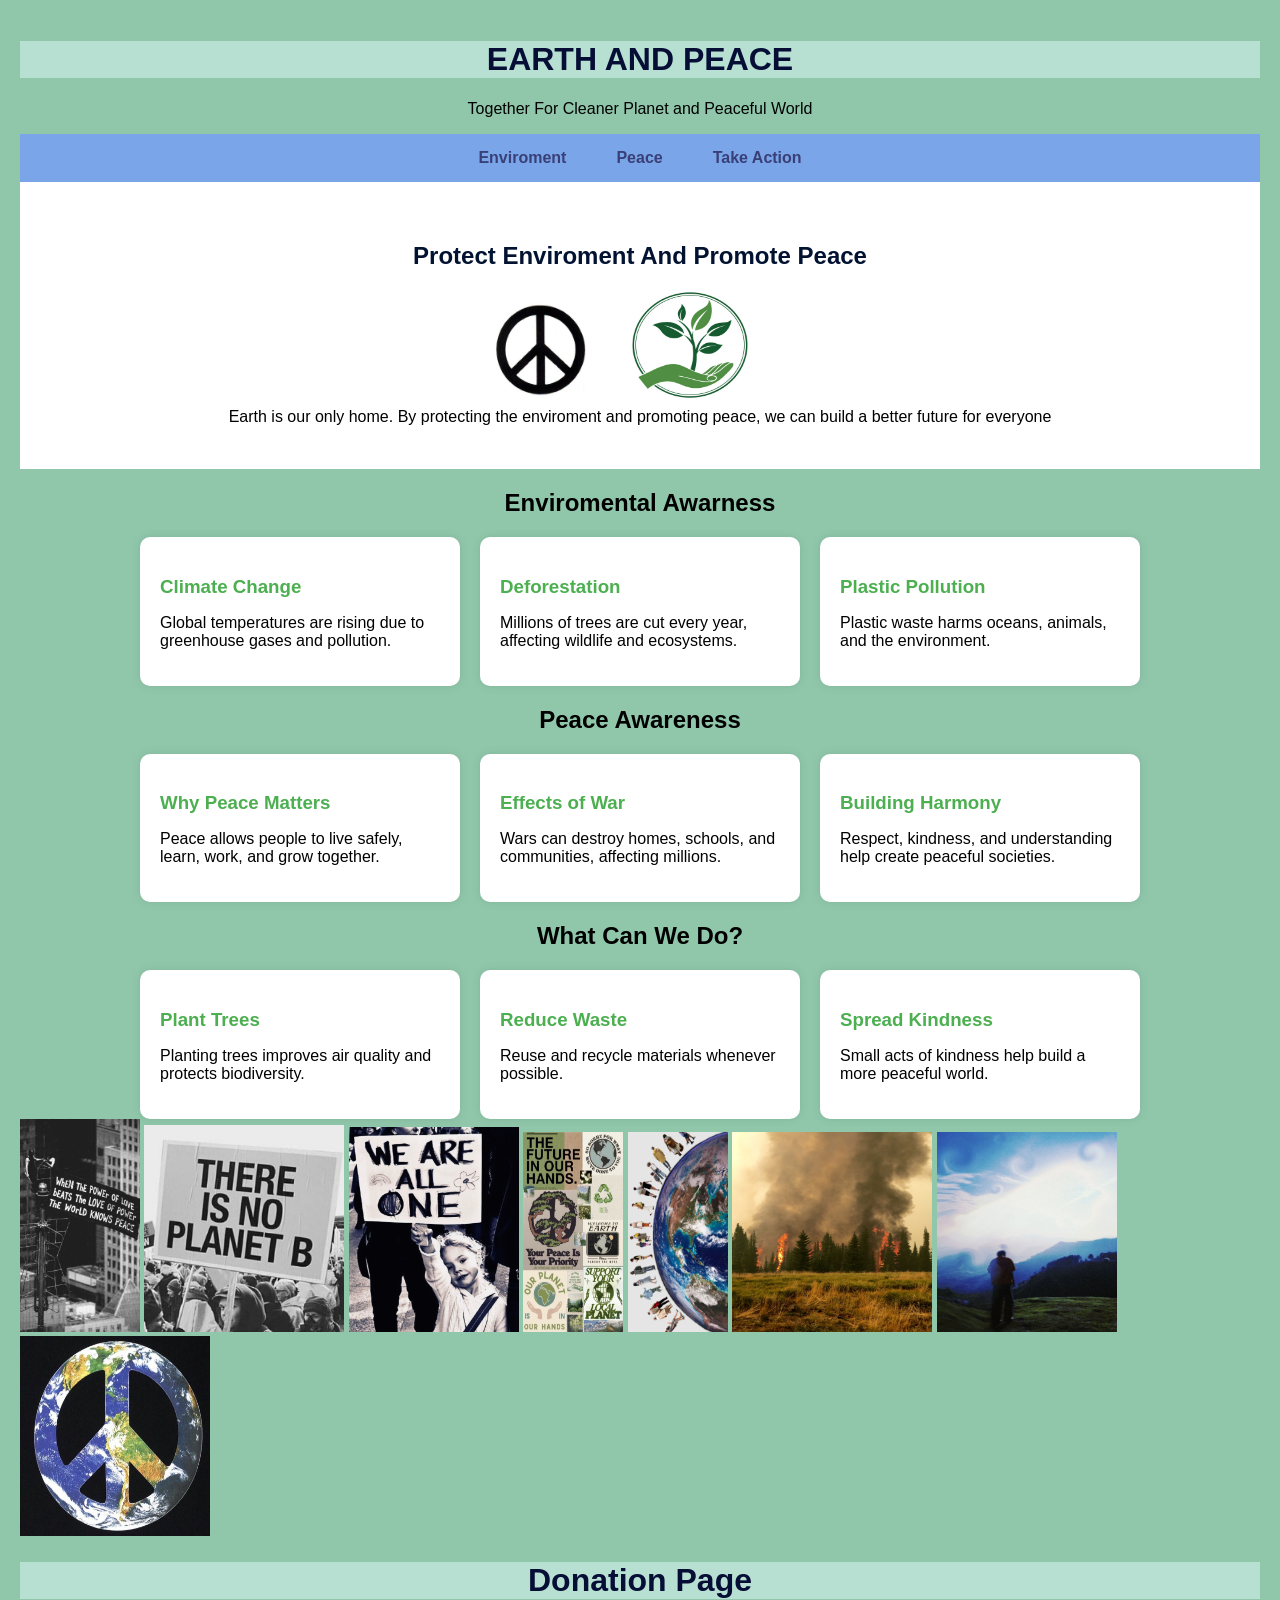
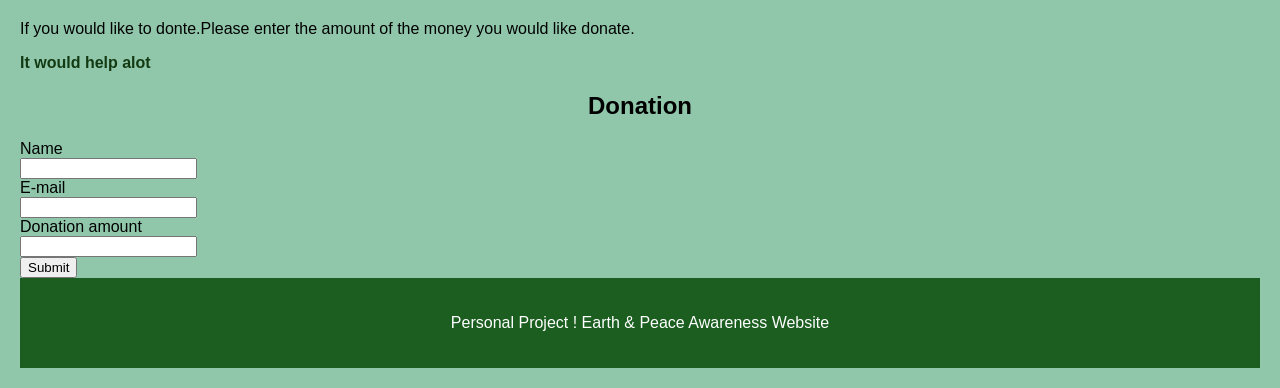
<file: Project/index.html>
<!DOCTYPE html>
<html lang="en">
    <head>
    <meta charset="UTF-8">
    <meta name="viewport" content="width=device-width, initial scale=1.0">
    <title>Earth & Peace</title>
    <link rel="stylesheet" href="style.css">
    </head>
    <body>
        <h1>EARTH AND PEACE</h1>
        <p style="text-align: center;">Together For Cleaner Planet and Peaceful World</p>
        <nav class="center-nav">
        <a href="#enviroment">Enviroment</a>
        <a href="#peace">Peace</a>
        <a href="#action">Take Action</a>
    </nav> 
    <section class="hero">
        <h2>Protect Enviroment And Promote Peace</h2> <img src="ccc39fa0445542d5316af28fdc0152f2.jpg" height="100" width="100"><img src="360_F_1553314686_iyiIMCesozpCyJLzR1Y89F29exejZay8.jpg" height="110" width="200">
        <p>Earth is our only home. By protecting the enviroment and promoting peace, we can build a better future for everyone</p>
    </section>
    <section id="enviroment" class="section">
        <h2>Enviromental Awarness</h2>
          <div class="cards">
        <div class="card">
            <h3>Climate Change</h3>
            <p>Global temperatures are rising due to greenhouse gases and pollution.</p>
        </div>

        <div class="card">
            <h3>Deforestation</h3>
            <p>Millions of trees are cut every year, affecting wildlife and ecosystems.</p>
        </div>

        <div class="card">
            <h3>Plastic Pollution</h3>
            <p>Plastic waste harms oceans, animals, and the environment.</p>
        </div>
    </div>
</section>

<section id="peace" class="section">
    <h2> Peace Awareness</h2>

    <div class="cards">
        <div class="card">
            <h3>Why Peace Matters</h3>
            <p>Peace allows people to live safely, learn, work, and grow together.</p>
        </div>

        <div class="card">
            <h3>Effects of War</h3>
            <p>Wars can destroy homes, schools, and communities, affecting millions.</p>
        </div>

        <div class="card">
            <h3>Building Harmony</h3>
            <p>Respect, kindness, and understanding help create peaceful societies.</p>
        </div>
    </div>
</section>

<section id="action" class="section">
    <h2> What Can We Do?</h2>

    <div class="cards">
        <div class="card">
            <h3>Plant Trees</h3>
            <p>Planting trees improves air quality and protects biodiversity.</p>
        </div>

        <div class="card">
            <h3>Reduce Waste</h3>
            <p>Reuse and recycle materials whenever possible.</p>
        </div>

        <div class="card">
            <h3>Spread Kindness</h3>
            <p>Small acts of kindness help build a more peaceful world.</p>
        </div>
    </div>
</section>
<img src="hello.jpg",Height="20" width="120"> <img src="hi.jpg",height="500" width="200"> <img src="fc79d99b8d5e399727d8ed0ed0aae81d.jpg",height="200" width="170"> <img src="33780fb0878d2964920bcb312c343b9a.jpg", height="200" width="100"> <img src="download.png", height="200" width="100"> <img src="f60d4e1d051398b80722a33661c1ad6a.jpg", height="200" width="200"> <img src="1bf001c9ca2fc75d4f9bc0c0ca2c36e0.jpg", height="200" width="180"> <img src="d62d4be1bf7e6421e1bdb806d51b6791.jpg", height="200" width="190">















<title>!!!Donation!!!</title>
</head>
<body>
    <h1>Donation Page</h1>
    <p class="blutext">If you would like to donte.Please enter the amount of the money you would like donate.</p>
    <p class="greentext">It would help alot</p>
    <h2>Donation</h2>
    <form action="formsuccess.html">
    <link rel="stylesheet" href="style.css">
     <label for="fnames">Name</label> <br>
     <input type="text" id="fnames" name="fnames" value=""> <br>
     <label for="bnames">E-mail</label> <br>
     <input type="text" id="bname" name="bname" value=""> <br>
     <label for="lname">Donation amount</label><br>
     <input type="text" id="lname" name="lname" value=""> <br>
     <input type="submit" value="Submit">
    </form>
<footer>
    <p>Personal Project ! Earth & Peace Awareness Website</p>
</footer>
    </body>
</html>
</file>
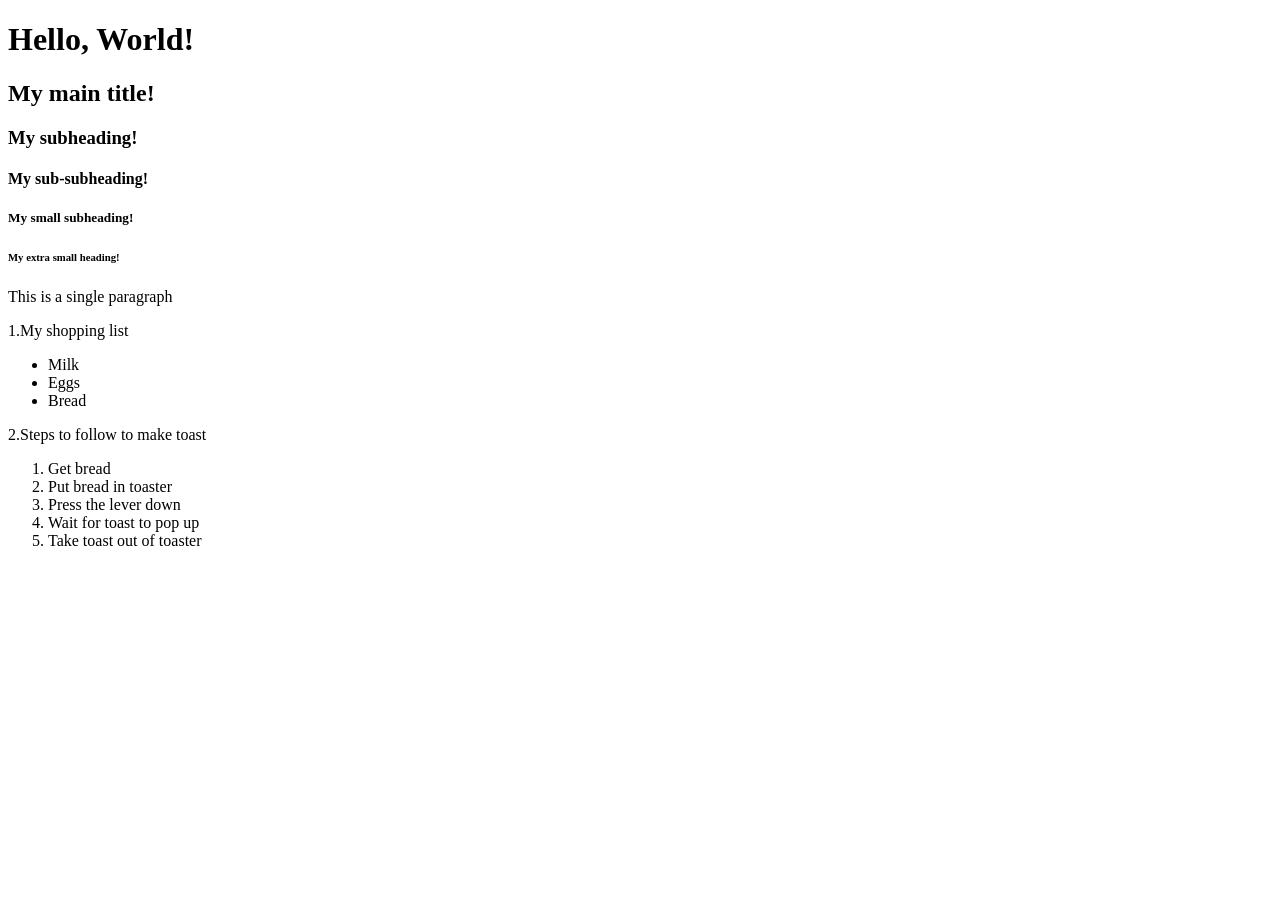
<file: a.html>
<!DOCTYPE html>
<html lang="en">
<head>
    <meta charset="UTF-8">
    <meta name="viewport" content="width=device-width, initial-scale=1.0">
    <title>My Code The Future</title>
</head>
<body>
    <h1>Hello, World!</h1>
    <h2>My main title!</h2>
    <h3>My subheading!</h3>
    <h4>My sub-subheading!</h4>
    <h5>My small subheading!</h5>
    <h6>My extra small heading!</h6>
    <p>This is a single paragraph</p>
    <p>1.My shopping list</p>
    <ul>
        <li>Milk</li>
        <li>Eggs</li>
        <li>Bread</li>
    </ul>
    <p>2.Steps to follow to make toast</p>
    <ol>
        <li>Get bread</li>
        <li>Put bread in toaster</li>
        <li>Press the lever down</li>
        <li>Wait for toast to pop up</li>
        <li>Take toast out of toaster</li>
    </ol>
</body>
</html>
</file>
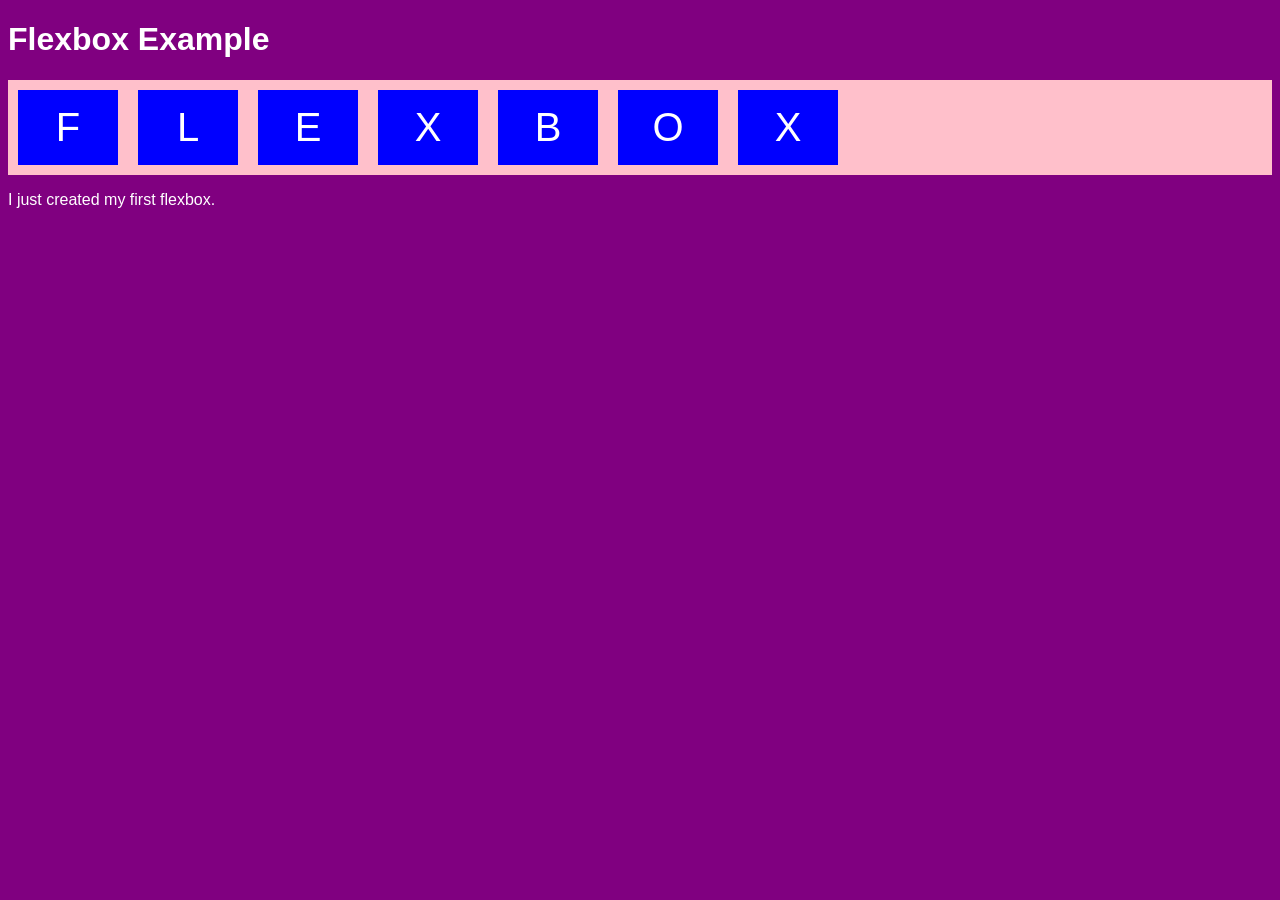
<file: flexbox_sample.html>
<!DOCTYPE html>
<html>
    <head>
        <title>Flexbox Example</title>
        <link rel="stylesheet" href="layout_stylesheet2.css" />
    </head>
    <body id="flexbox-demo-bg">
        <h1>Flexbox Example</h1>
        <div class="flex-container">
        <div class="flex-item">F</div>
        <div class="flex-item">L</div>
        <div class="flex-item">E</div>
        <div class="flex-item">X</div>
        <div class="flex-item">B</div>
        <div class="flex-item">O</div>
        <div class="flex-item">X</div>
     </div>
     <p>I just created my first flexbox.</p>   
    </body>
</html>
</file>
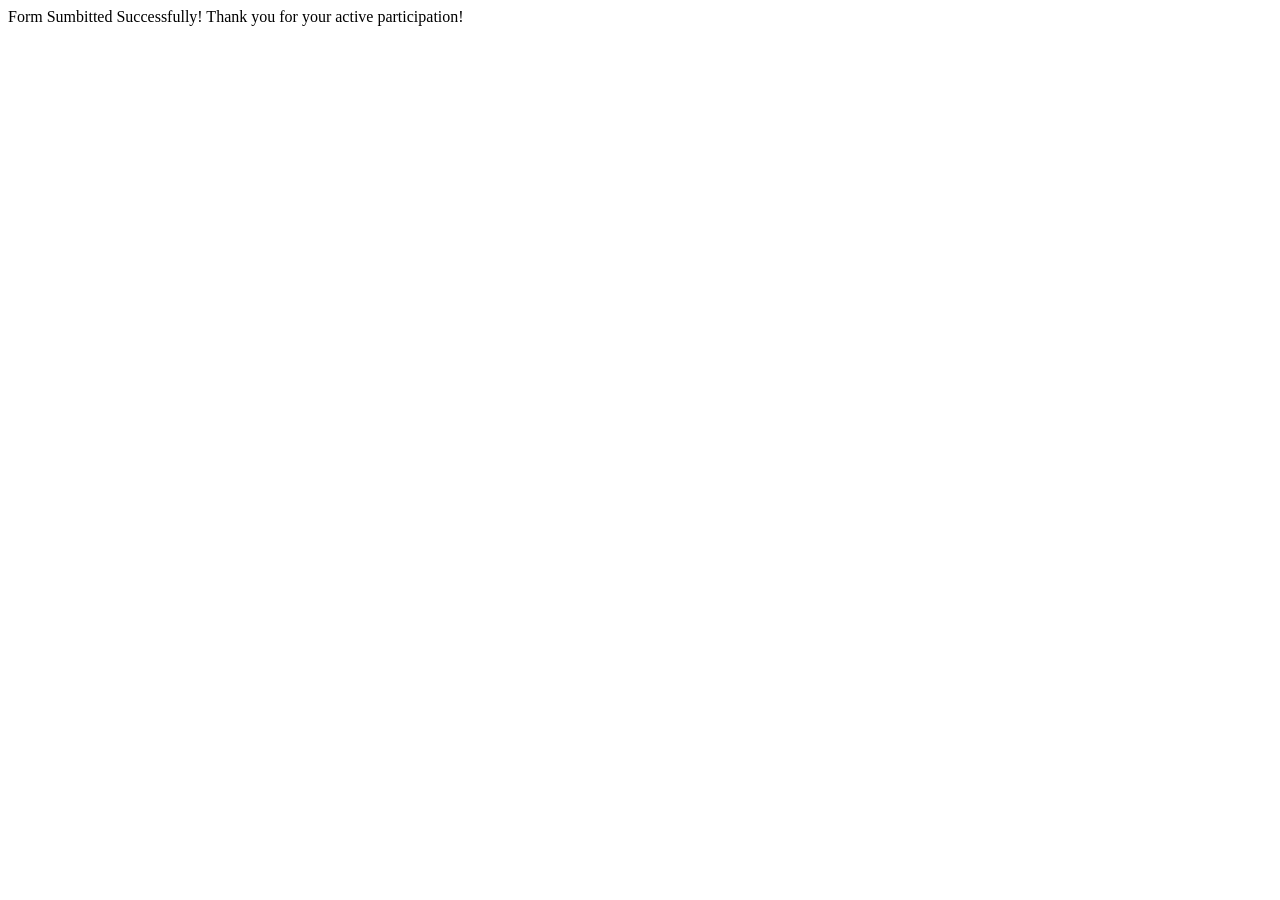
<file: formSuccess.html>
<!DOCTYPE html>
<html lang="en">
<head>
    <meta charset="UTF-8">
    <meta name="viewport" content="width=device-width, initial-scale=1.0">
    <title>Document</title>
    <link ref="stylesheet" href="style.css">
</head>
<body>
    Form Sumbitted Successfully!                                             
</body>
</head>
 <body>
    Thank you for your active participation!                                        
</body>
</html>
</file>
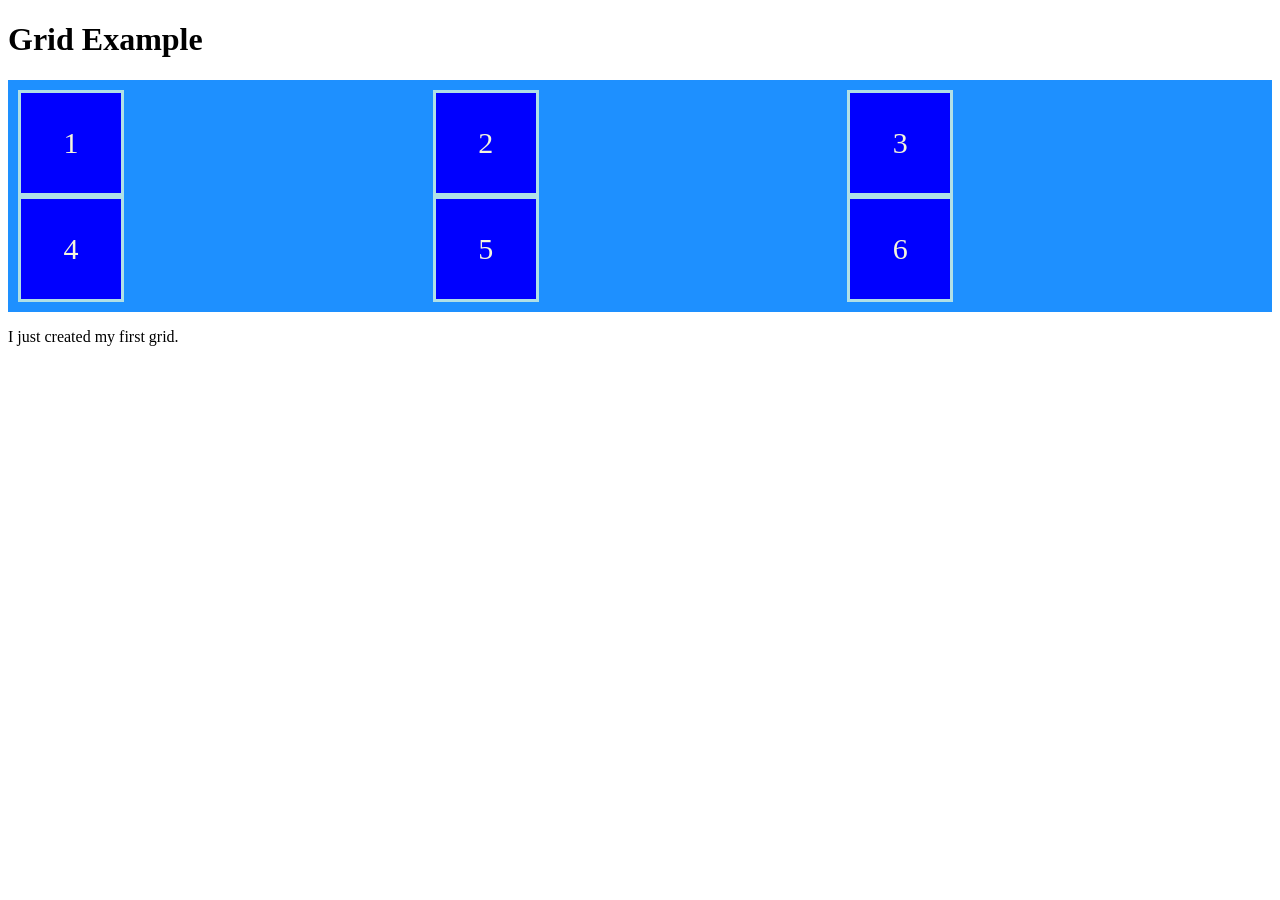
<file: grid_sample.html>
<!DOCTYPE html>
<html>
    <head>
        <title>Grid Example</title>
        <link rel="stylesheet" href="grid.css" />
    </head>
    <body id="grid-demo-bg">
        <h1>Grid Example</h1>
        <div class="container">
            <div class="grid-item">1</div>
            <div class="grid-item">2</div>
            <div class="grid-item">3</div>
            <div class="grid-item">4</div>
            <div class="grid-item">5</div>
            <div class="grid-item">6</div>
        </div>
        <p>I just created my first grid.</p>
    </body>
</html>
</file>
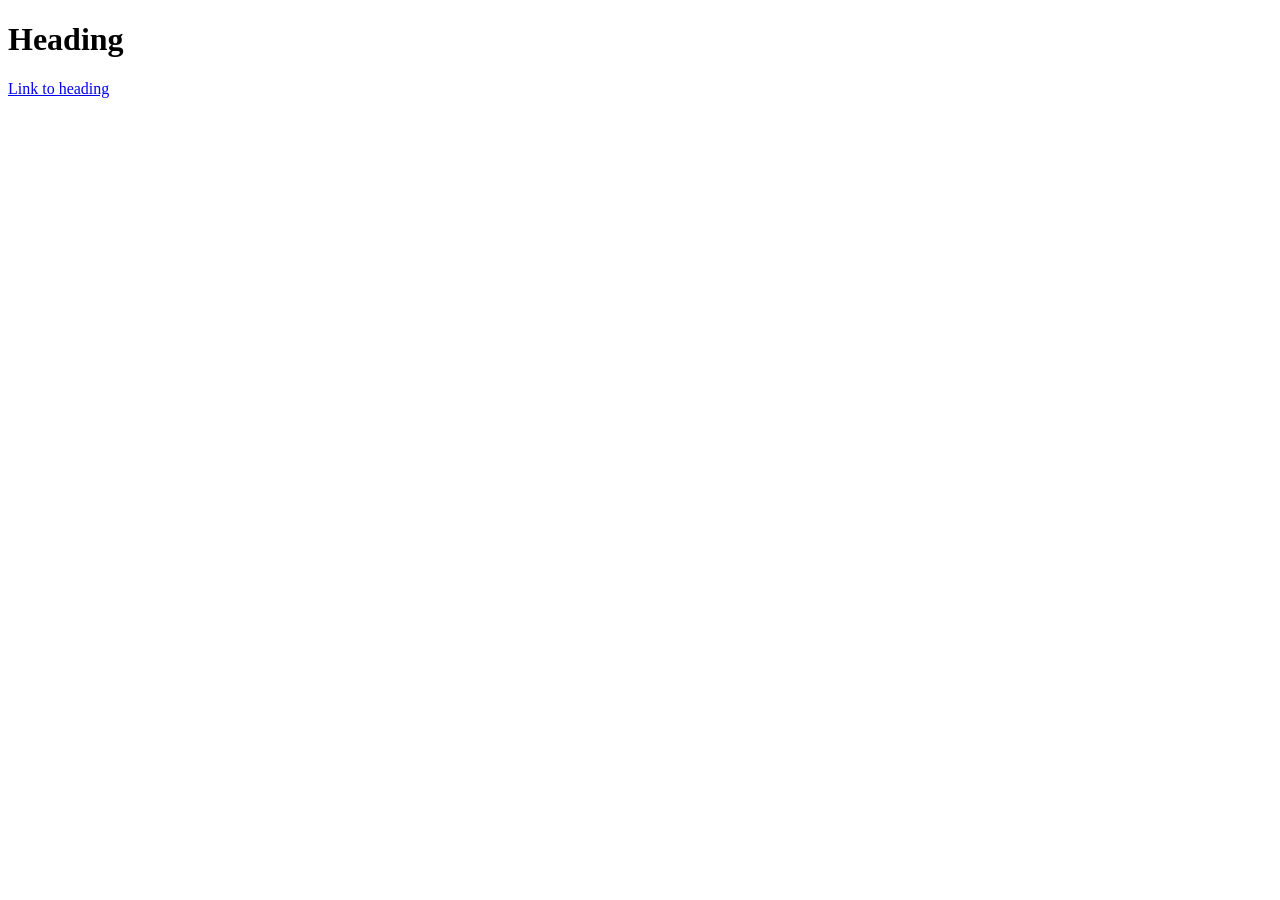
<file: link.html>
<!DOCTYPE html>
<html>
<head>
    <meta charset="utf-8"/>
    <title>My first webpage</title>
</head>
<body>
    <h1 id="heading">Heading</h1>
    <a href="link2.html">Link to heading</a>
</body>
</html>
</file>
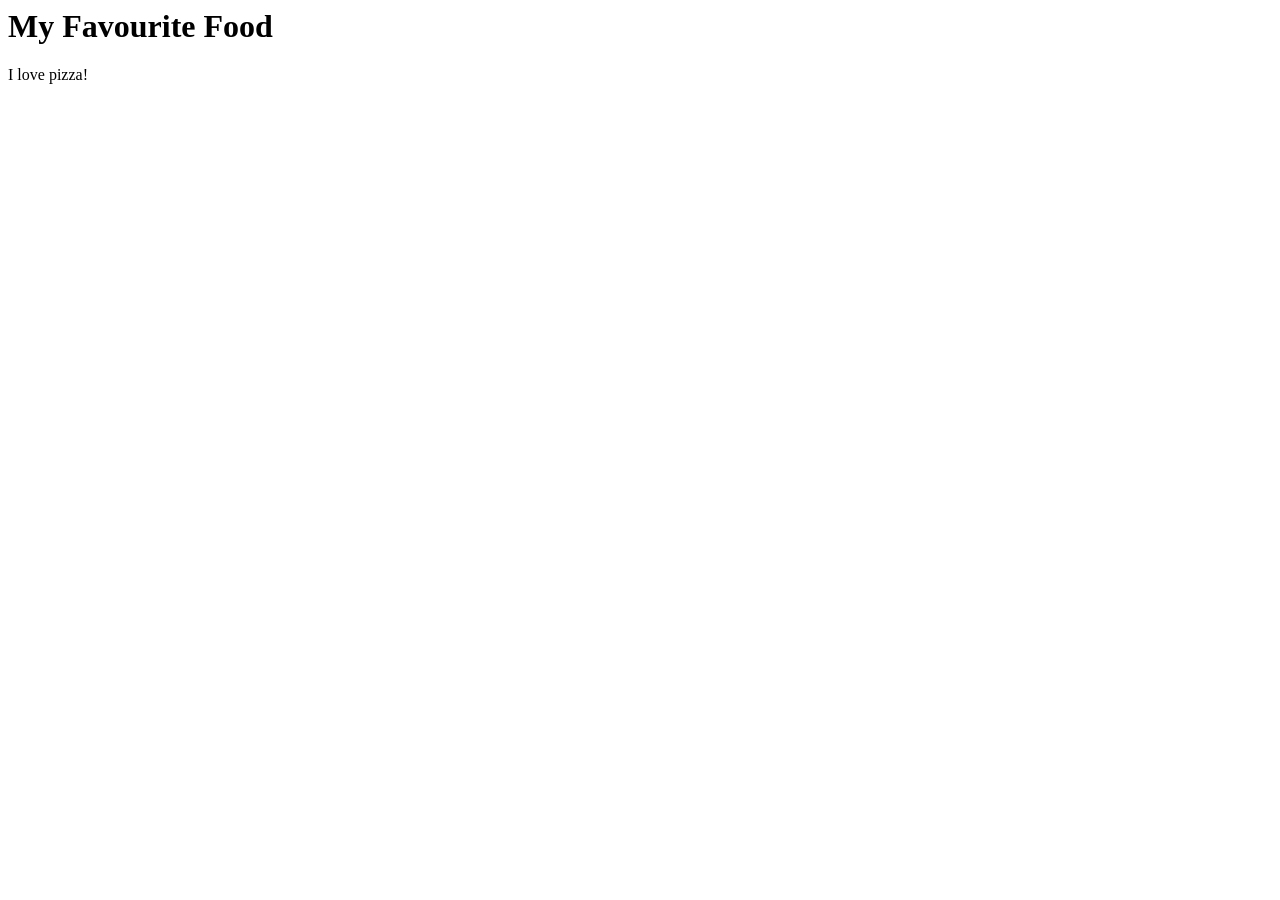
<file: link2.html>
<html>
    <title>My favourite artist</title>
    <head>
        <meta charset="UTF-8">
        <title>My favourite food</title>
    </head>
    <body>
        <h1>My Favourite Food</h1>
        <p>I love pizza!</p>
    </body>
</html>
</file>
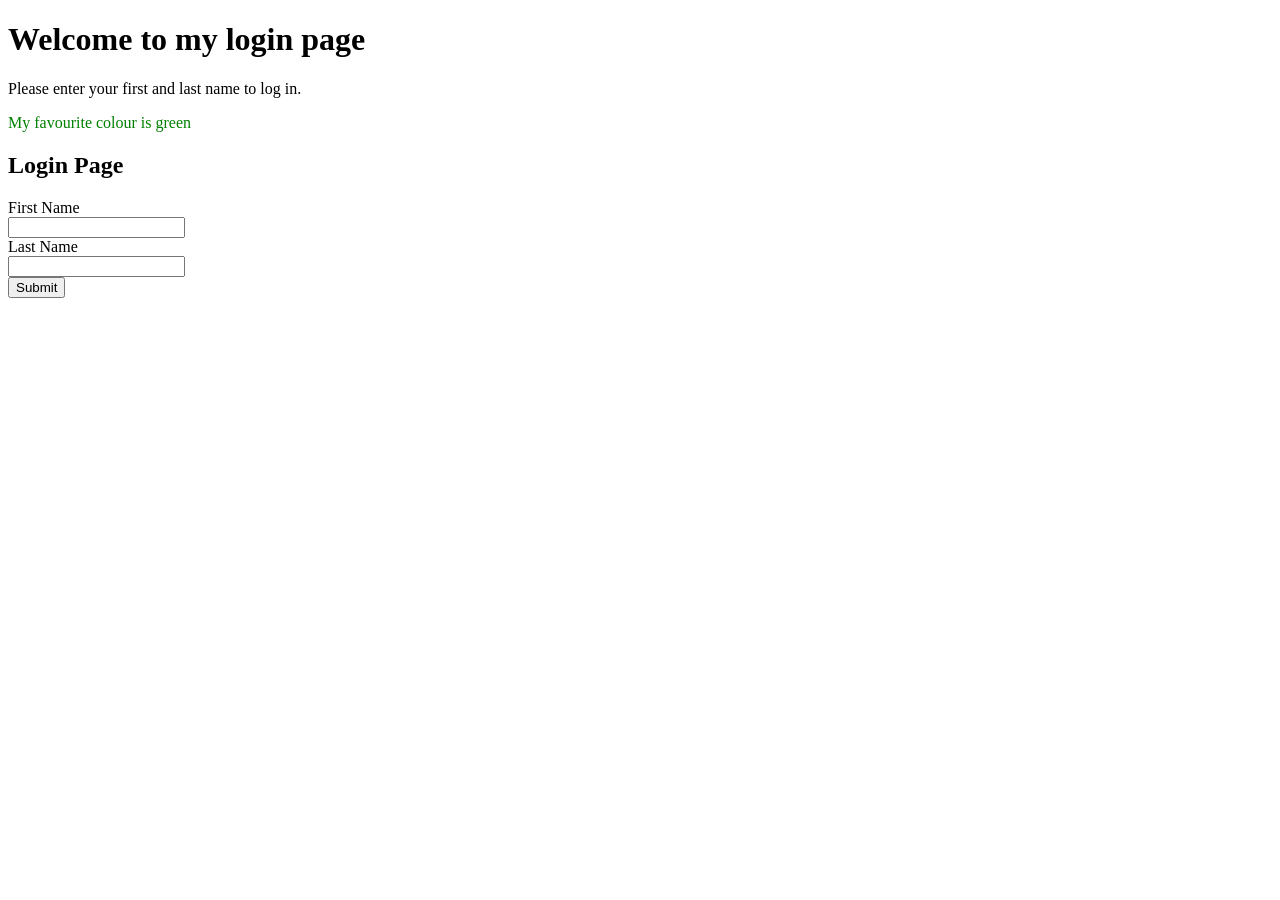
<file: Myfirstform.html>
<!DOCTYPE html>
<html>
<head>
<meta charset="utf-8"/>
<title>My Login Page</title>
</head>
<body>
    <h1>Welcome to my login page</h1>
    <p> Please enter your first and last name to log in.</p>
    <p class="greentext">My favourite colour is green</p>
    <h2>Login Page</h2>
    <form action="./formSuccess.html">
    <link rel="stylesheet" href="mystylesheet.css">
     <label for="fnames">First Name</label> <br>
     <input type="text" id="fnames" name="fnames" value=""> <br>
     <label for="lname">Last Name</label><br>
     <input type="text" id="lname" name="lname" value=""> <br>
     <input type="submit" value="Submit">
    </form>
</body>
</html>
</file>
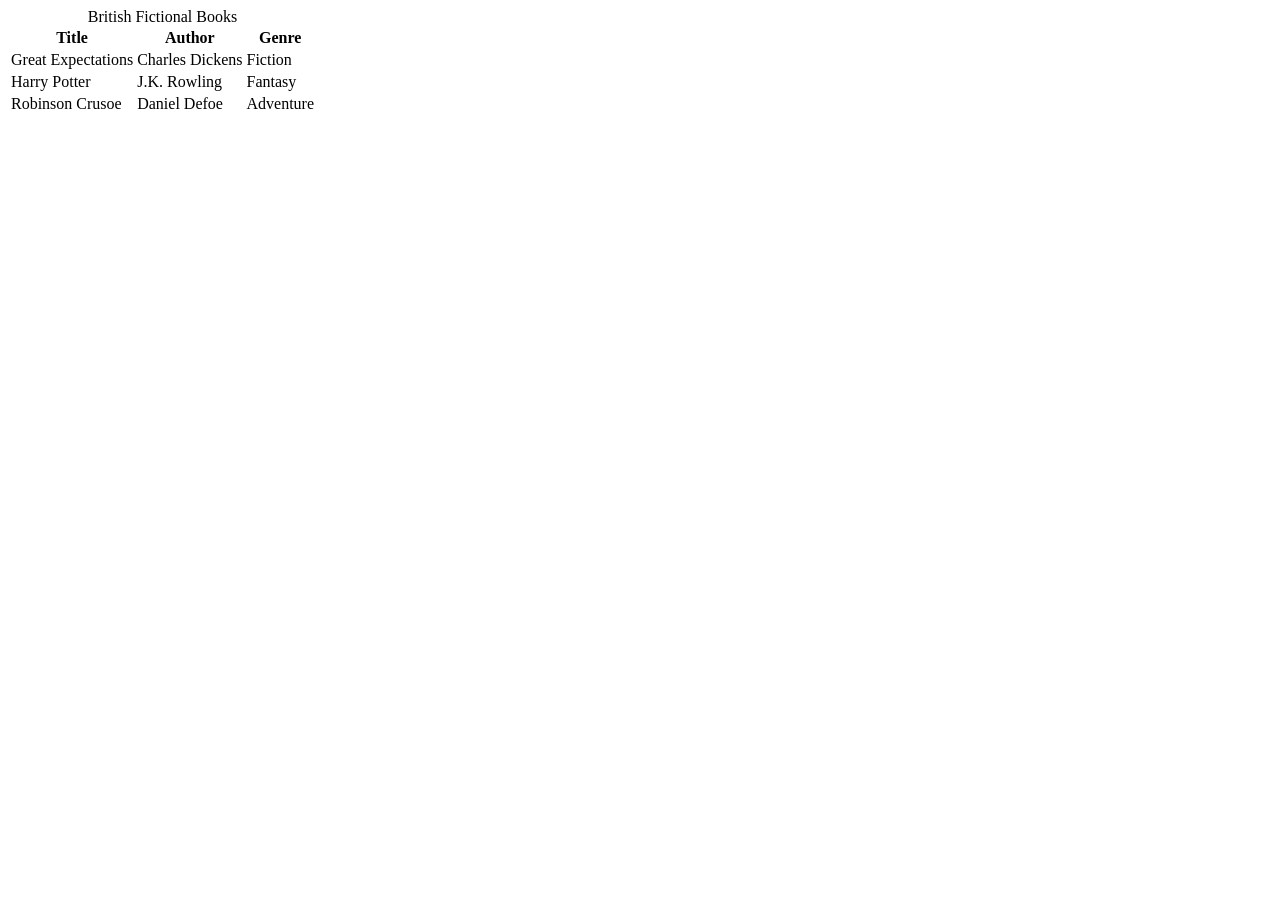
<file: table.html>
<!DOCTYPE html>
<html>
    <head>
        <meta charset="utf-8"/>
        <title>My first webpage</title>
    </head>
    <body>
        <table>
            <caption>British Fictional Books</caption>
            <tr>
                <th>Title</th>
                <th>Author</th>
                <th>Genre</th>
            </tr>
            <tr>
                <td>Great Expectations</td>
                <td>Charles Dickens</td>
                <td>Fiction</td>
            </tr>
            <tr>
                <td>Harry Potter</td>
                <td>J.K. Rowling</td>
                <td>Fantasy</td>    
            </tr>
            <tr>
                <td>Robinson Crusoe</td>
                <td>Daniel Defoe</td>
                <td>Adventure</td>
                </tr>
            </table>
    </body>
    </html>
</file>
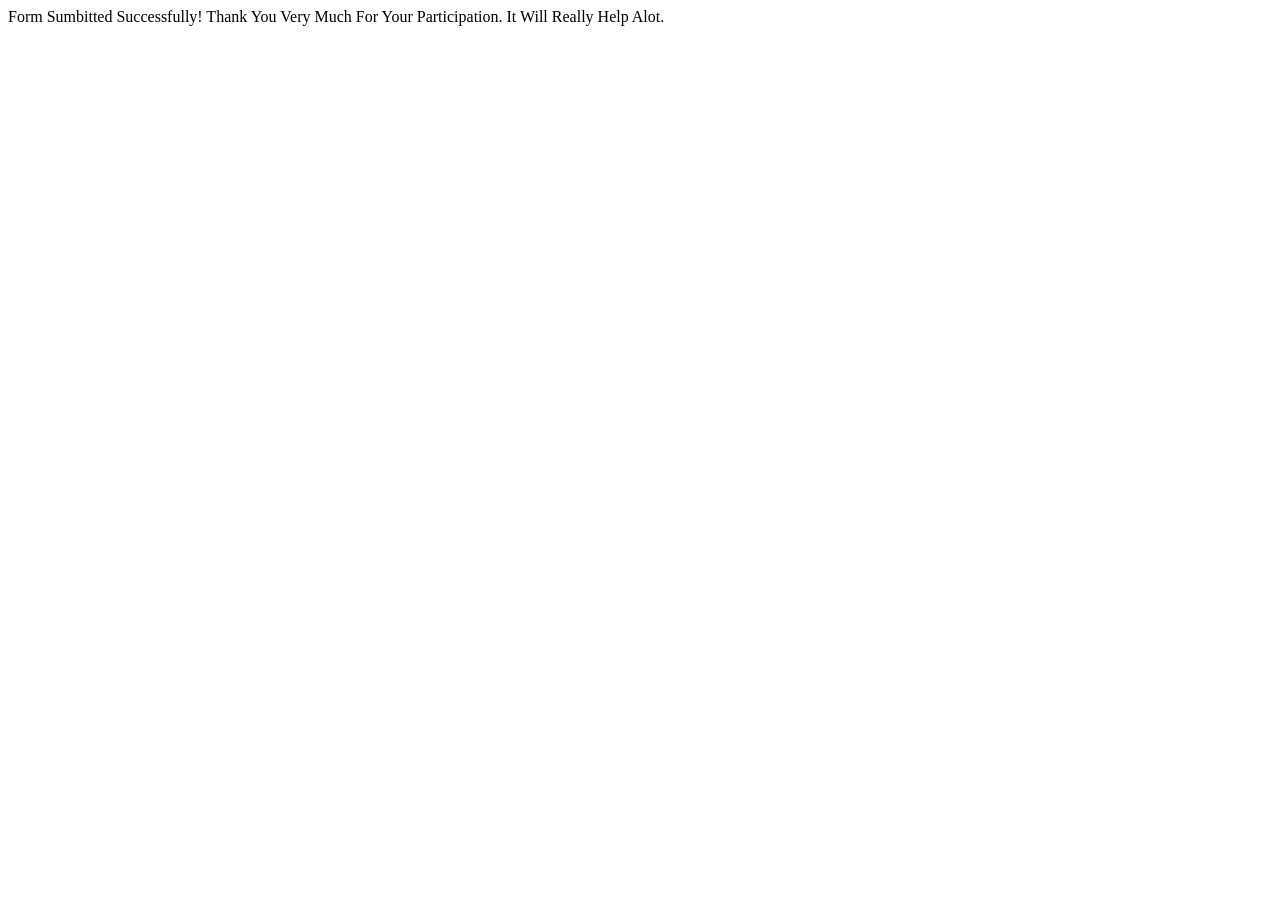
<file: Project/formsuccess.html>
<!DOCTYPE html>
<html lang="en">
<head>
    <meta charset="UTF-8">
    <meta name="viewport" content="width=device-width, initial-scale=1.0">
    <title>Document</title>
</head>
<body>
    Form Sumbitted Successfully!







    
    Thank You Very Much For Your Participation. It Will Really Help Alot.                                              
</body>
</html>
</file>
<file: Project/style.css>
<style>
*{
    margin:0;
    padding:0;
    box-sizing:border-box;
}
body{
    background:#84af84;
    color:#000000;
}

header{
    background:linear-gradient(to right, #2e8b57, #4caf50);
    color:white;
    text-align:center;
    padding:40px;
}
h1{
    text-align:center;
    color: rgb(6, 14, 54);
    background-color: rgb(183, 224, 211);
}
.center-text{
    text-align:center;
}
.center-nav {
  display: flex;            
  justify-content: center;   
  gap: 20px;                
}
.hero{
    text-align:center;
    padding:40px 20px;
    background:white;
}
nav a{
    color:rgb(57, 63, 119);
    text-decoration:none;
    margin:0 15px;
    font-weight:bold;
}
nav{
    background:#7aa6e9;
    padding:15px;
    text-align:center;
}
.hero h2{
    color:#021331;
    margin-bottom:20px;
    height: auto;
}
.hero p{
    max: width 700px;px;
    margin:auto;
    line-height:1.6;

}

body {
    font-family: 'Segoe UI', Tahoma, Geneva, Verdana, sans-serif;
    background-color: #90c7ab; 
    margin: 0;
    padding: 20px;
}
.cards{
    display:flex;
    justify-content:center;
    flex-wrap:wrap;
    gap:20px;
}

.card{
    background:white;
    width:280px;
    padding:20px;
    border-radius:10px;
    box-shadow:0 0 10px rgba(0,0,0,0.1);
    transition:0.3s;
}

.card h3{
    color:#4caf50;
    margin-bottom:10px;
}

footer{
    background:#1b5e20;
    color:white;
    text-align:center;
    padding:20px;
}
h2{
   text-align:center; 
}
.greentext{
    color: rgb(19, 59, 19);
    font-weight:bold;
}
.bluetext{
    color: cadetblue;
    font-weight:bold;
}
</style>
</head>
</file>
<file: layout_stylesheet2.css>
* { 
    font-family: Arial, Helvetica, sans-serif;
}

body {
    background-color: white;
    color: black;
}

/* Styling Flexbox */
#flexbox-demo-bg {
    background-color: purple;
    color: white;
}

.flex-container {
    display: flex;
    flex-wrap: nowrap;
    background-color: pink;
}

.flex-item {
    background-color: blue;
    width: 100px;
    margin: 10px;
    text-align: center;
    line-height: 75px;
    font-size: 40px;
}

/* styling Grid */
  .container { 
    display: grid;
    background-color:antiquewhite;
    grid-template-rows: 100px 100px 100px;
    grid-templete-columns:100px 100px 100px;
    row-gaps: 10px;
    column-gaps: 20px;
}

.grid.item { 
    background-color:blue;
    color:beige;
    border: 3px solid powderblue;
    width: 100px;
    text-align: center;
    line-height: 100px;
    font-size: 30px;
}
</file>
<file: grid.css>
.container { 
    /* display: grid;
    background-color:antiquewhite;
    grid-template-rows: 100px 100px 100px; */
      display: grid;
  grid-template-columns: auto auto auto;
  background-color: dodgerblue;
  padding: 10px;

    /* grid-templete-columns:100px 100px 100px;
    row-gaps: 10px;
    column-gaps: 20px; */
}

.grid-item { 
    background-color:blue;
    color:beige;
    border: 3px solid powderblue;
    width: 100px;
    text-align: center;
    line-height: 100px;
    font-size: 30px;
}
</file>
<file: mystylesheet.css>
.greentext{
    color: green;
}
</file>
